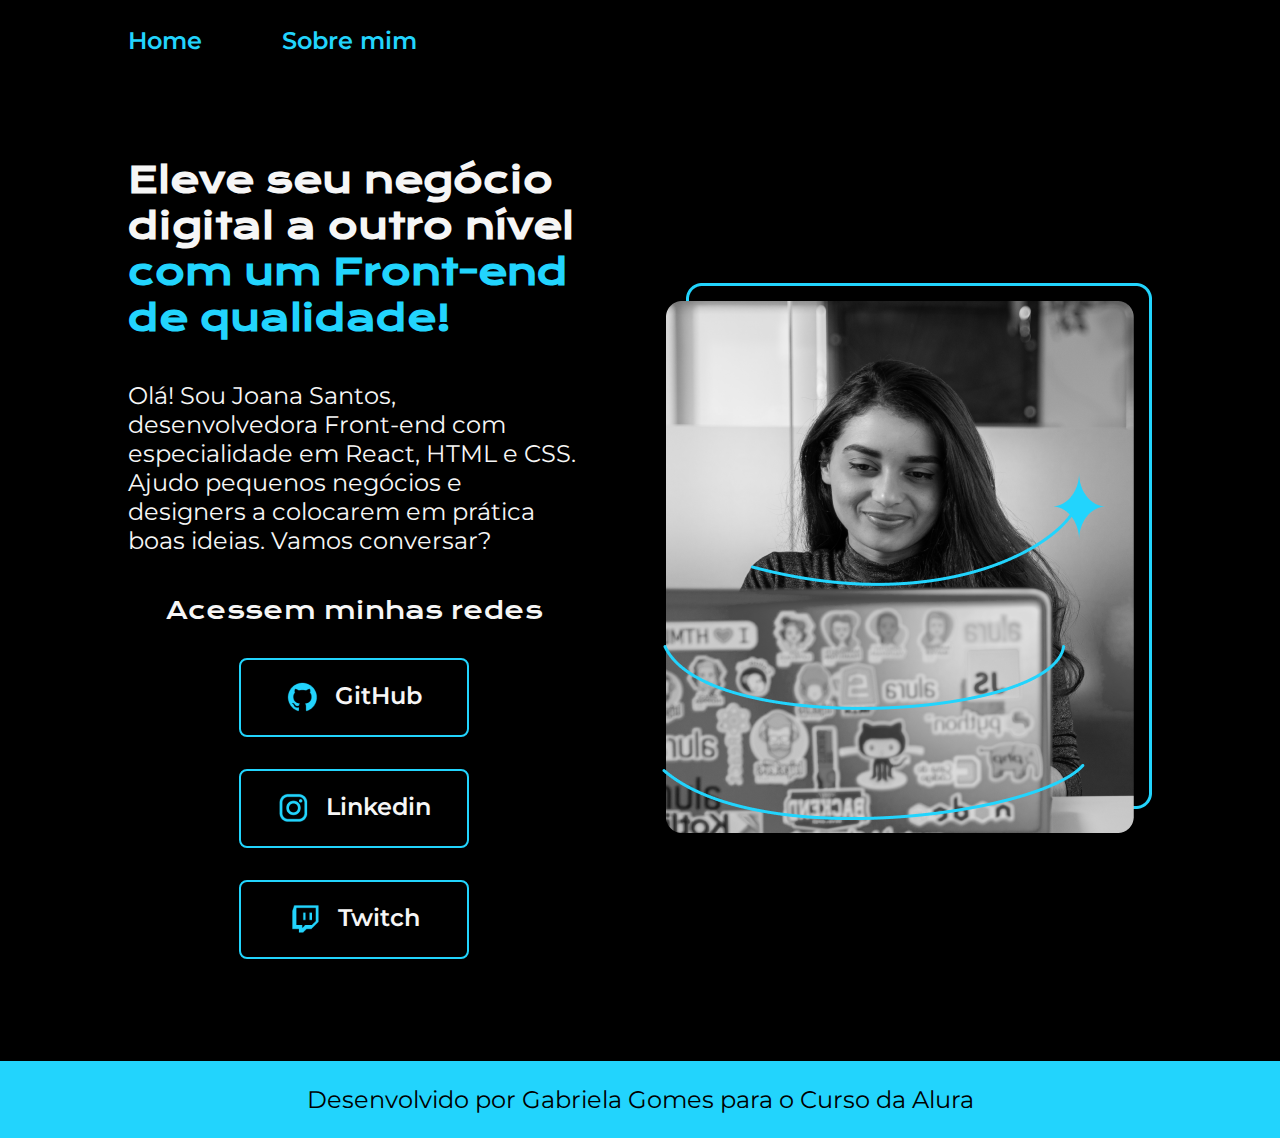
<file: index.html>
<!DOCTYPE html>
<html lang="pt-br">
<head>
    <meta charset="UTF-8"> 
    <meta http-equiv="X-UA-Compatible" content="IE=edge">
    <meta name="viewport" content="width=device-width, initial-scale=1.0">
   
    <link rel="stylesheet" href="./styles/style.css">
    <link rel="shortcut icon" type="image/x-icon" href="./assets/img/favicon.ico" sizes="16x16">
    <title>Portfolio</title>
</head>
<body>
    <header class="cabecalho">
        <nav class="cabecalho__menu">
            <a class="cabecalho__menu__link" href="index.html">Home</a>
            <a class="cabecalho__menu__link" href="about.html">Sobre mim</a>
        </nav>
    </header>
    <main class="apresentacao">
        <section class="apresentacao__conteudo">
                <h1 class="apresentacao__conteudo__titulo">Eleve seu negócio digital a outro nível 
                <strong class="titulo-destaque">com um Front-end de qualidade!
                </strong></h1>
                <p class="apresentacao__conteudo__texto">Olá! Sou Joana Santos, desenvolvedora 
                Front-end com especialidade em React, HTML e
                CSS. Ajudo pequenos negócios e designers a 
                colocarem em prática boas ideias. Vamos 
                conversar?</p>

                <div class="apresentacao__links">
                    <h2 class="apresentacao__links__subtitulo">Acessem minhas redes</h2>
                   
                    <a class="apresentacao__links__navegacao" href="https://github.com">
                        <img src="./assets/img/github.png" alt="Logo GitHub"> GitHub
                    </a>
                        <a class="apresentacao__links__navegacao" href="https://Linkedin.com/">
                        <img src="./assets/img/instagram.png" alt="Logo Instagram"> Linkedin    
                    </a>
                    <a class="apresentacao__links__navegacao" href="https://twitch.tv/">
                        <img src="./assets/img/twitch.png" alt="Logo Twitch">  Twitch
                    </a>
                </div>
            </section>
            <img class="apresentacao__imagem"src="./assets/img/Imagem.png" alt="Foto da Joana Santos programando">
    </main>
    <footer class="rodape"> Desenvolvido por Gabriela Gomes para o Curso da Alura</footer>
</body>
</html>
</file>
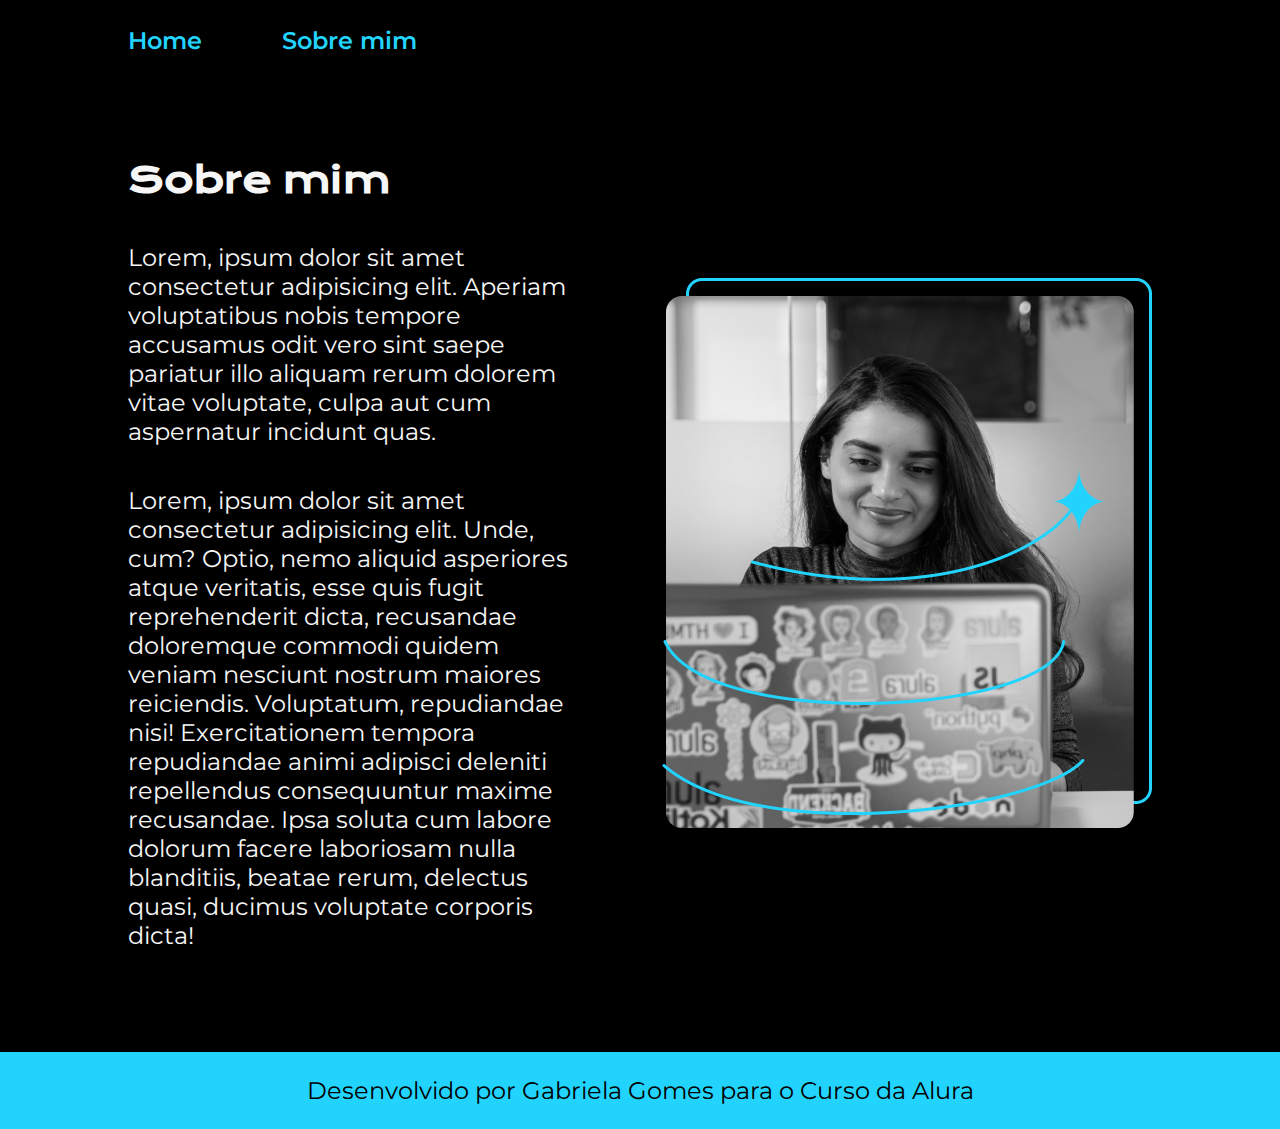
<file: about.html>
<!DOCTYPE html>
<html lang="pt-br">
<head>
    <meta charset="UTF-8">
    <meta name="viewport" content="width=device-width, initial-scale=1.0">
    <link rel="stylesheet" href="./styles/style.css">
    <link rel="shortcut icon" type="image/x-icon" href="./assets/img/favicon.ico" sizes="16x16">
    <title>Sobre mim</title>
</head>
<body>
    <header class="cabecalho">
        <nav class="cabecalho__menu">
            <a class="cabecalho__menu__link" href="index.html">Home</a>
            <a class="cabecalho__menu__link" href="about.html">Sobre mim</a>
        </nav>
    </header>
    <main class="apresentacao">
        <section class="apresentacao__conteudo">
            <h1 class="apresentacao__conteudo__titulo">Sobre mim</h1>
            <p class="apresentacao__conteudo__texto">Lorem, ipsum dolor sit amet consectetur adipisicing elit. Aperiam voluptatibus nobis tempore accusamus odit vero sint saepe pariatur illo aliquam rerum dolorem vitae voluptate, culpa aut cum aspernatur incidunt quas.</p>
            <p class="apresentacao__conteudo__texto">Lorem, ipsum dolor sit amet consectetur adipisicing elit. Unde, cum? Optio, nemo aliquid asperiores atque veritatis, esse quis fugit reprehenderit dicta, recusandae doloremque commodi quidem veniam nesciunt nostrum maiores reiciendis.
            Voluptatum, repudiandae nisi! Exercitationem tempora repudiandae animi adipisci deleniti repellendus consequuntur maxime recusandae. Ipsa soluta cum labore dolorum facere laboriosam nulla blanditiis, beatae rerum, delectus quasi, ducimus voluptate corporis dicta!</p>
        </section>
        <img class="apresentacao__imagem" src="./assets/img/Imagem.png" alt="Foto da Joana Santos programando">
    </main>
    <footer class="rodape"> Desenvolvido por Gabriela Gomes para o Curso da Alura</footer>
</body>
</html>
</file>
<file: styles/style.css>
@import url('https://fonts.googleapis.com/css2?family=Krona+One&family=Montserrat&display=swap');

:root {
    --cor-primaria: #000;
    --cor-secundaria: #f6f6f6;
    --cor-terciaria: #22d4fd;
    --cor-hover: #272727;

    --fonte-primaria: 'Krona One', sans-serif;
    --fonte-secundaria: 'Montserrat', sans-serif;
}

* {
    margin: 0;
    padding: 0;
}

body {
    box-sizing: border-box;
    background-color: var(--cor-primaria);
    color: var(--cor-secundaria);
}

.cabecalho {
    padding: 2% 0% 0% 10%;
}

.cabecalho__menu {
    display: flex;
    gap: 80px;
}

.cabecalho__menu__link {
    font-family: var(--fonte-secundaria);
    font-size: 1.5rem;
    font-weight: 600;
    color: var(--cor-terciaria);
    text-decoration: none;
}

.titulo-destaque {
    color: var(--cor-terciaria);
}

.apresentacao {
    padding: 8% 10%;
    display: flex;
    align-items: center;
    justify-content: space-between;
    gap: 82px;
}

.apresentacao__conteudo {
    width: 50%;
    display: flex;
    flex-direction: column;
    gap: 40px;
}
.apresentacao__conteudo__titulo {
    font-size: 2.25rem;
    font-family: var(--cor-primaria);
    font-family: var(--fonte-primaria);
}

.apresentacao__conteudo__texto {
    font-size: 1.5rem;
    font-family: var(--fonte-secundaria);
}

.apresentacao__links {
    display: flex;
    flex-direction: column;
    align-items: center;
    justify-content: space-between;
    gap: 32px;
}

.apresentacao__links__subtitulo {
    font-family: var(--cor-primaria);
    font-family: var(--fonte-primaria);
    font-weight: 400;
    font-size: 1.5rem;
}

.apresentacao__links__navegacao{
    display: flex;
    justify-content: center;
    gap: 16px;
    border: 2px solid var(--cor-terciaria);
    width: 50%;
    text-align: center;
    border-radius: 8px;
    font-size: 1.5rem;
    font-weight: 600;
    padding: 21.5px 0;
    text-decoration: none;
    color: var(--cor-secundaria);
    font-family: var(--fonte-secundaria);
}

.apresentacao__links__link:hover {
    background-color: var(--cor-hover);
}

.apresentacao__imagem {
    width: 50%;
}

.rodape {
    background-color: var(--cor-terciaria);
    color: var(--cor-primaria);
    padding: 24px;
    text-align: center;
    font-family: var(--fonte-secundaria);
    font-size: 1.5rem;
    font-weight: 400;
}

@media (max-width: 1200px) {
    .cabecalho {
        padding: 8%;
    }

    .cabecalho__menu {
        justify-content: center;
    }

    .apresentacao {
        flex-direction: column-reverse;
    }

    .apresentacao__conteudo {
        width: auto;
    }
}
</file>
